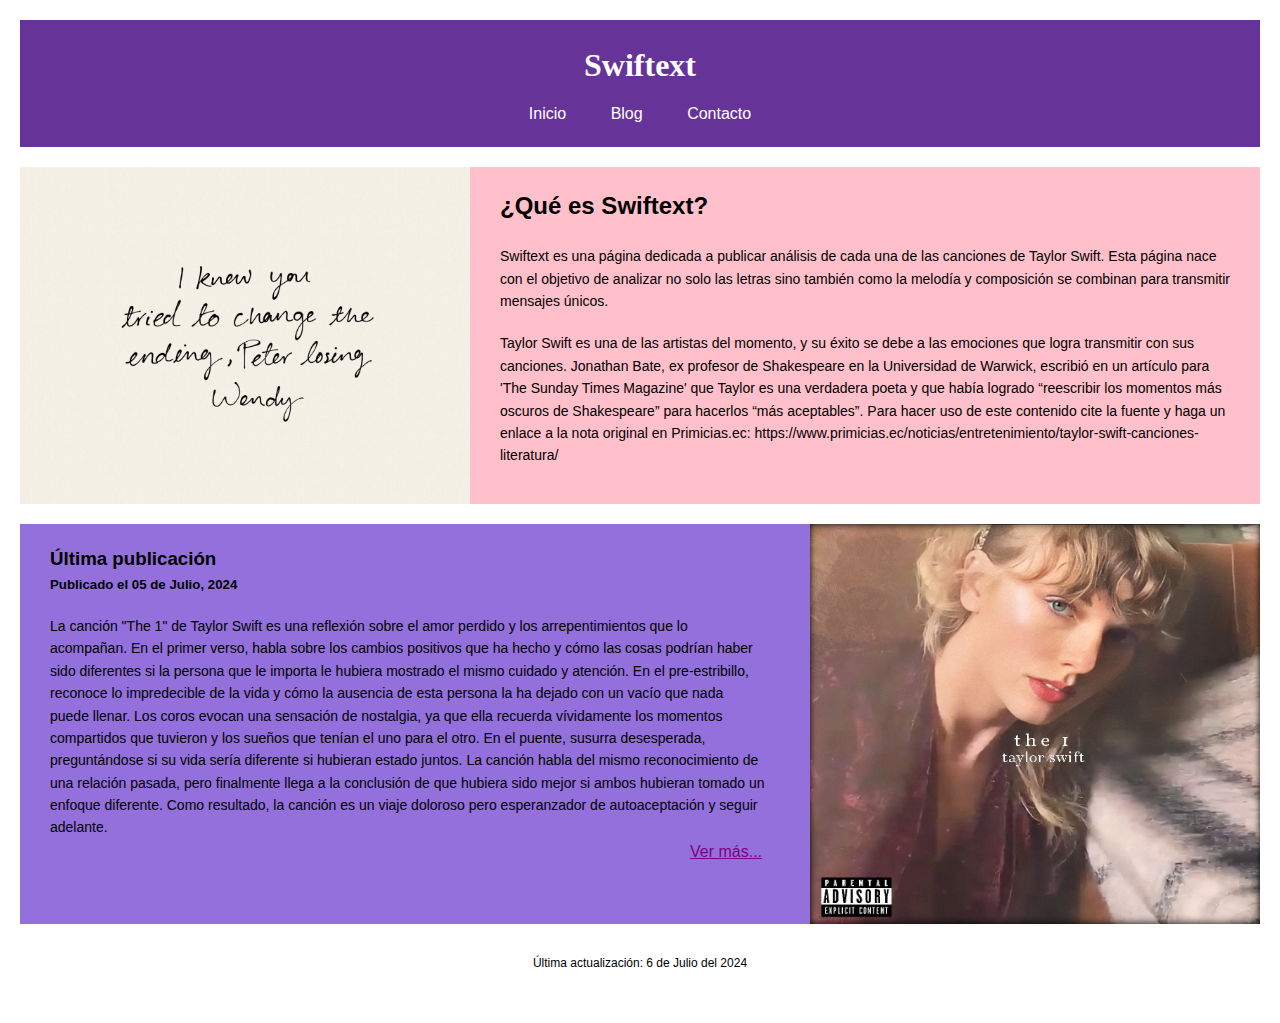
<file: index.html>
<!DOCTYPE html>
<html>
<head>
	<meta charset="utf-8">
	<meta name="viewport" content="width=device-width, initial-scale=1">
	<title>Swiftext</title>
	<link rel="stylesheet" type="text/css" href="style.css">
</head>
<body>
	<header>
		<h1>Swiftext</h1>
		<nav>
			<ul>
				<li><a href="index.html">Inicio</a></li>
				<li><a href="Blog.html">Blog</a></li>
				<li><a href="contacto.html">Contacto</a></li>
			</ul>
		</nav>
	</header>
	<main>
		<section class="about-us">
			<div><img src="about.jpg" width="450px"></div>
			<div>
				<h2>¿Qué es Swiftext?</h2>
			    <p>Swiftext es una página dedicada a publicar análisis de cada una de las canciones de Taylor Swift. Esta página nace con el objetivo de analizar no solo las letras sino también como la melodía y composición se combinan para transmitir mensajes únicos.</p>
			    <p>Taylor Swift es una de las artistas del momento, y su éxito se debe a las emociones que logra transmitir con sus canciones. Jonathan Bate, ex profesor de Shakespeare en la Universidad de Warwick, escribió en  un artículo para 'The Sunday Times Magazine' que Taylor es una verdadera poeta y que había logrado “reescribir los momentos más oscuros de Shakespeare” para hacerlos “más aceptables”. Para hacer uso de este contenido cite la fuente y haga un enlace a la nota original en Primicias.ec: https://www.primicias.ec/noticias/entretenimiento/taylor-swift-canciones-literatura/</p>
			</div>
		</section>
		<section class="last-article">
			<div>
				<h3>Última publicación</h3>
				<h5>Publicado el 05 de Julio, 2024</h5>
				<p>La canción "The 1" de Taylor Swift es una reflexión sobre el amor perdido y los arrepentimientos que lo acompañan. En el primer verso, habla sobre los cambios positivos que ha hecho y cómo las cosas podrían haber sido diferentes si la persona que le importa le hubiera mostrado el mismo cuidado y atención. En el pre-estribillo, reconoce lo impredecible de la vida y cómo la ausencia de esta persona la ha dejado con un vacío que nada puede llenar. Los coros evocan una sensación de nostalgia, ya que ella recuerda vívidamente los momentos compartidos que tuvieron y los sueños que tenían el uno para el otro. En el puente, susurra desesperada, preguntándose si su vida sería diferente si hubieran estado juntos. La canción habla del mismo reconocimiento de una relación pasada, pero finalmente llega a la conclusión de que hubiera sido mejor si ambos hubieran tomado un enfoque diferente. Como resultado, la canción es un viaje doloroso pero esperanzador de autoaceptación y seguir adelante.</p>
				<a href="Blog.html">Ver más...</a>
			</div>
			<div><img src="theone.jpg" height="400px" width="450px"></div>
		</section>
	</main>
	<footer>
		<p>Última actualización: 6 de Julio del 2024</p>
	</footer>
</body>
</html>
</file>
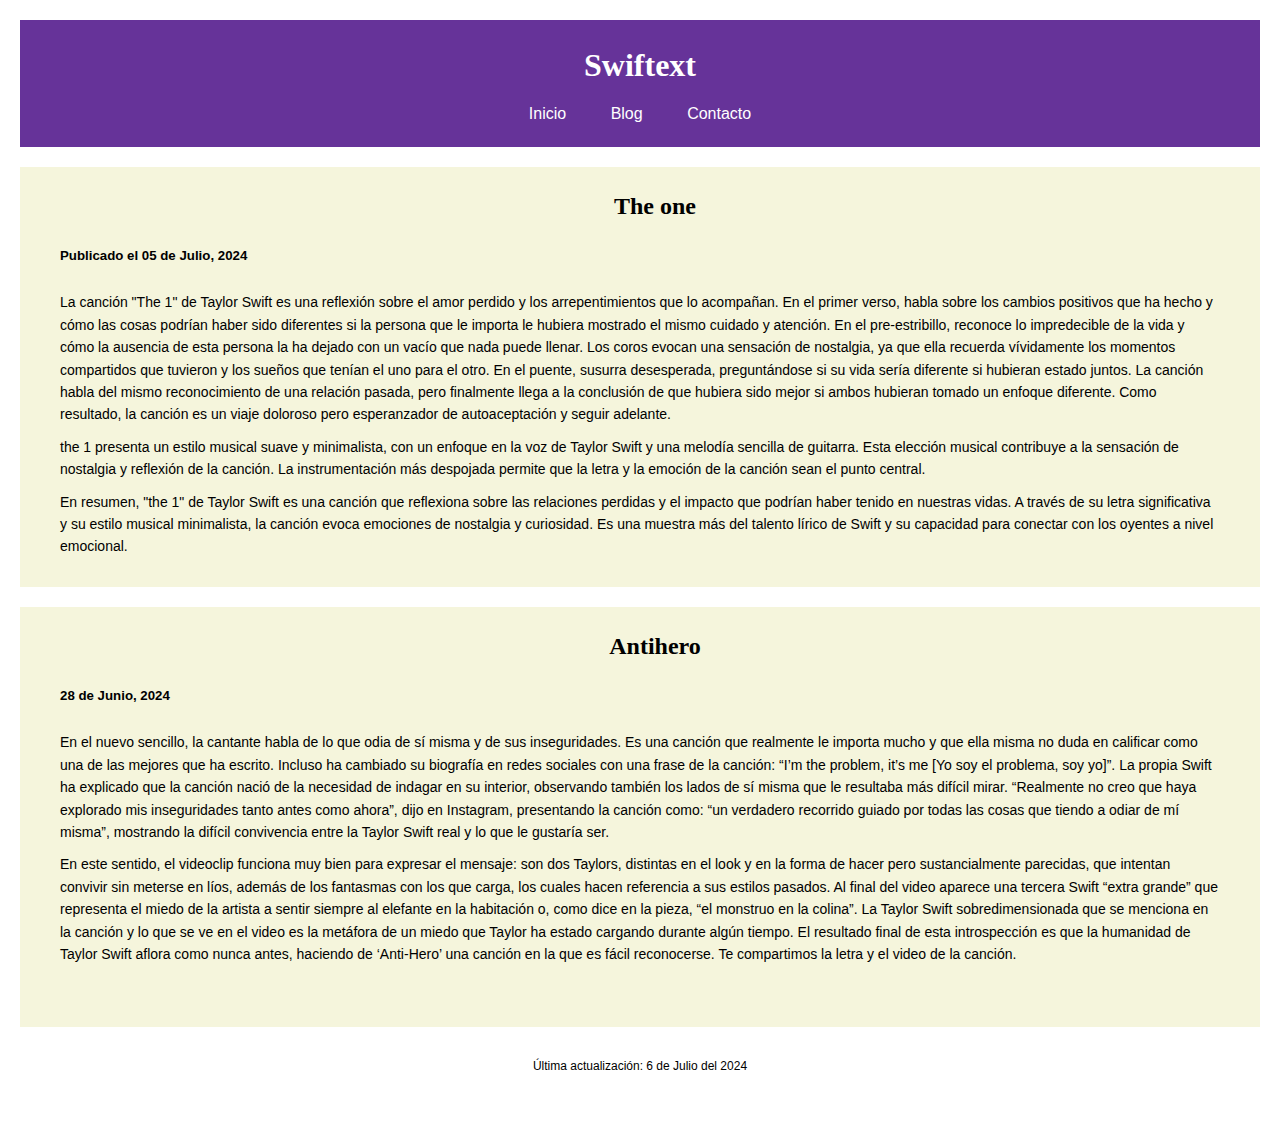
<file: Blog.html>
<!DOCTYPE html>
<html>
<head>
	<meta charset="utf-8">
	<meta name="viewport" content="width=device-width, initial-scale=1">
	<title>Swiftext blog</title>
	<link rel="stylesheet" type="text/css" href="style.css">
</head>
<body>
	<header>
		<h1>Swiftext</h1>
		<nav>
			<ul>
				<li><a href="index.html">Inicio</a></li>
				<li><a href="Blog.html">Blog</a></li>
				<li><a href="contacto.html">Contacto</a></li>
			</ul>
		</nav>
	</header>
	<main>
		<section class="article">
			<h2>The one</h2>
			<h5>Publicado el 05 de Julio, 2024</h5>
			<p>La canción "The 1" de Taylor Swift es una reflexión sobre el amor perdido y los arrepentimientos que lo acompañan. En el primer verso, habla sobre los cambios positivos que ha hecho y cómo las cosas podrían haber sido diferentes si la persona que le importa le hubiera mostrado el mismo cuidado y atención. En el pre-estribillo, reconoce lo impredecible de la vida y cómo la ausencia de esta persona la ha dejado con un vacío que nada puede llenar. Los coros evocan una sensación de nostalgia, ya que ella recuerda vívidamente los momentos compartidos que tuvieron y los sueños que tenían el uno para el otro. En el puente, susurra desesperada, preguntándose si su vida sería diferente si hubieran estado juntos. La canción habla del mismo reconocimiento de una relación pasada, pero finalmente llega a la conclusión de que hubiera sido mejor si ambos hubieran tomado un enfoque diferente. Como resultado, la canción es un viaje doloroso pero esperanzador de autoaceptación y seguir adelante.</p>
			<p>the 1 presenta un estilo  musical suave y minimalista, con un enfoque en la voz de Taylor Swift y una melodía sencilla de guitarra. Esta elección  musical contribuye a la sensación de nostalgia y reflexión de la canción. La instrumentación más despojada permite que la letra y la emoción de la canción sean el punto central.</p>
		    <p>En resumen, "the 1" de Taylor Swift es una canción que reflexiona sobre las relaciones perdidas y el impacto que podrían haber tenido en nuestras vidas. A través de su letra significativa y su estilo musical minimalista, la canción evoca emociones de nostalgia y curiosidad. Es una muestra más del talento lírico de Swift y su capacidad para conectar con los oyentes a nivel emocional.</p>
		</section>
		<section class="article">
			<h2>Antihero</h2>
			<h5>28 de Junio, 2024</h5>
			<p>En el nuevo sencillo, la cantante habla de lo que odia de sí misma y de sus inseguridades. Es una canción que realmente le importa mucho y que ella misma no duda en calificar como una de las mejores que ha escrito. Incluso ha cambiado su biografía en redes sociales con una frase de la canción: “I’m the problem, it’s me [Yo soy el problema, soy yo]”. La propia Swift ha explicado que la canción nació de la necesidad de indagar en su interior, observando también los lados de sí misma que le resultaba más difícil mirar. “Realmente no creo que haya explorado mis inseguridades tanto antes como ahora”, dijo en Instagram, presentando la canción como: “un verdadero recorrido guiado por todas las cosas que tiendo a odiar de mí misma”, mostrando la difícil convivencia entre la Taylor Swift real y lo que le gustaría ser.</p>
			<p>En este sentido, el videoclip funciona muy bien para expresar el mensaje: son dos Taylors, distintas en el look y en la forma de hacer pero sustancialmente parecidas, que intentan convivir sin meterse en líos, además de los fantasmas con los que carga, los cuales hacen referencia a sus estilos pasados. Al final del video aparece una tercera Swift “extra grande” que representa el miedo de la artista a sentir siempre al elefante en la habitación o, como dice en la pieza, “el monstruo en la colina”. La Taylor Swift sobredimensionada que se menciona en la canción y lo que se ve en el video es la metáfora de un miedo que Taylor ha estado cargando durante algún tiempo. El resultado final de esta introspección es que la humanidad de Taylor Swift aflora como nunca antes, haciendo de ‘Anti-Hero’ una canción en la que es fácil reconocerse. Te compartimos la letra y el video de la canción.</p>
		</section>
	</main>
	<footer>
		<p>Última actualización: 6 de Julio del 2024</p>
	</footer>
</body>
</html>
</file>
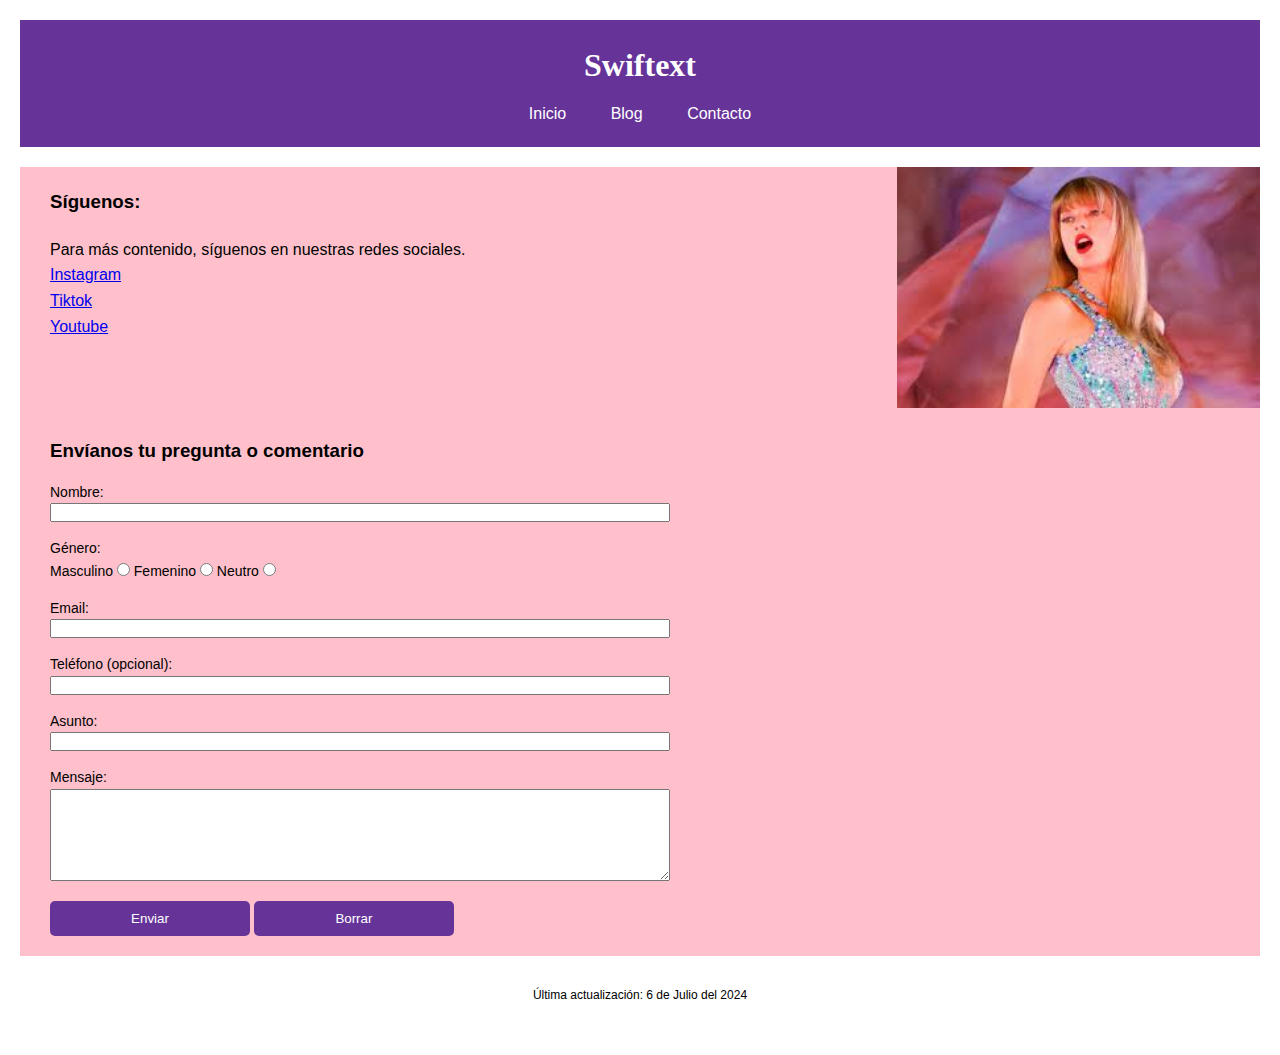
<file: contacto.html>
<!DOCTYPE html>
<html>
<head>
	<meta charset="utf-8">
	<meta name="viewport" content="width=device-width, initial-scale=1">
	<title>Swiftext contacto</title>
	<link rel="stylesheet" type="text/css" href="style.css">
</head>
<body>
	<header>
		<h1>Swiftext</h1>
		<nav>
			<ul>
				<li><a href="index.html">Inicio</a></li>
				<li><a href="Blog.html">Blog</a></li>
				<li><a href="contacto.html">Contacto</a></li>
			</ul>
		</nav>
	</header>
	<main>
		<section class="left">
			<div id="follow">
			     <h3>Síguenos:</h3>
			     <p>Para más contenido, síguenos en nuestras redes sociales.</p>
			     <a href="https://www.instagram.com/taylorswiftcr13/">Instagram</a>
			     <a href="https://www.tiktok.com/@taylorswiftcr13">Tiktok</a>
			     <a href="https://www.youtube.com/@TaylorSwift">Youtube</a>
			</div>
			<div id="image"><img src="follow.jpeg" width="100%"></div>
		</section>
		<section class="form">
			<h3>Envíanos tu pregunta o comentario</h3>
			<form>
			    <label for="name">Nombre:</label>
				<input type="text" name="name" required>
				<label for="gender">Género:</label>
				<div>
				    <label for="masculine">Masculino</label>
				    <input type="radio" id="masculine" value="Masculino">
				    <label for="femenine">Femenino</label>
				    <input type="radio" id="femenine" value="Femenino">
				    <label for="neuter">Neutro</label>
				    <input type="radio" id="neuter" value="Neutro">
				</div>
				<label for="email">Email:</label>
				<input type="email" name="email" required>
				<label for="phone">Teléfono (opcional):</label>
				<input type="phone" name="phone">
				<label for="subject">Asunto:</label>
				<input type="text" name="subject">
				<label for="message">Mensaje:</label>
				<textarea name="message" rows="6" required></textarea>
				<div>
				<button type="submit">Enviar</button>
				<button type="reset">Borrar</button>
				</div>
			</form>
		</section>
	</main>
	<footer>
		<p>Última actualización: 6 de Julio del 2024</p>
	</footer>
</body>
</html>
</file>
<file: style.css>
*{
	margin: 0;
	padding: 0;
	box-sizing: border-box;
}

body{
	font-family: Helvetica, sans-serif;
	line-height: 1.6;
	background-color: white;
	color: black;
	padding: 20px;
}

header{
	background: rebeccapurple;
	color: white;
	padding: 20px;
	text-align: center;
	margin-bottom: 20px;
}

header h1{
	margin: 0;
	font-family: Lucida Handwriting, cursive;
}

nav{
	margin-top: 10px;
	margin-left: 20px;
}

nav ul{
	list-style: none;
	padding: 0;
}

nav ul li{
	display: inline;
	margin-right: 20px;
}

nav ul li a{
	color: white;
	text-decoration: none;
	padding: 5px 10px;
	border-radius: 5px;
	transition: background-color 0.3s ease;
}

nav ul li a:hover{
	background-color: mediumpurple;
}

.about-us{
	display: flex;
	background: pink;
	height: 337px;
}

h2{
	margin-top: 20px;
	margin-left: 30px;
}

.about-us p{
	margin-top: 20px;
	margin-left: 30px;
	margin-right: 30px;
	font-size: 14px;
}

h3{
	margin-top: 20px;
}

.last-article{
	margin-top: 20px;
	display: flex;
	background: mediumpurple;
	height: 400px;
}

.last-article h3{
	margin-left: 30px;
}

.last-article h5{
	margin-left: 30px;
}

.last-article p{
	margin-top: 20px;
	margin-left: 30px;
	margin-right: 45px;
	font-size: 14px;
}

.last-article a{
	margin-top: 20px;
	margin-left: 670px;
	color: purple;
}

.eras{
	background: pink;
}

.eras h3{
	text-align: center;
}

.article{
	background: beige;
	height: 420px;
}

.article h2{
	padding: 20px 0px;
	text-align: center;
	font-family: cursive;
	font-size: 24px;
}

.article h5{
	margin-left: 40px;
	margin-bottom: 20px;
}

.article p{
	padding: 5px 40px;
	font-size: 14px;
}

.left{
	display: flex;
	background: pink;
}

.left h3{
	margin-bottom: 20px;
}

#follow{
	width: 70%;
	margin-left: 30px;
	display: flex;
	flex-direction: column;
}

#image{
	width: 30%;
}

.form{
	background: pink;
	display: flex;
	flex-direction: column;
}

.form h3{
	margin-top: 20px;
	margin-left: 30px;
}

.form form{
	display: flex;
	flex-direction: column;
	margin-left: 30px;
	width: 50%;
	font-size: 14px;
}

.form label{
	margin-top: 15px;
}

.form input .form textarea{
	margin-bottom: 15px;
	padding: 10px;
	border: 1px solid #cccccc;
	border-radius: 5px;
}

.form button{
	margin-top: 20px;
	margin-bottom: 20px;
	padding: 10px;
	background-color: rebeccapurple;
	color: #fff;
	border: none;
	border-radius: 5px;
	cursor: pointer;
	width: 200px;
}

footer{
	background: white;
	padding: 30px;
	font-size: 12px;
	text-align: center;
}
</file>
